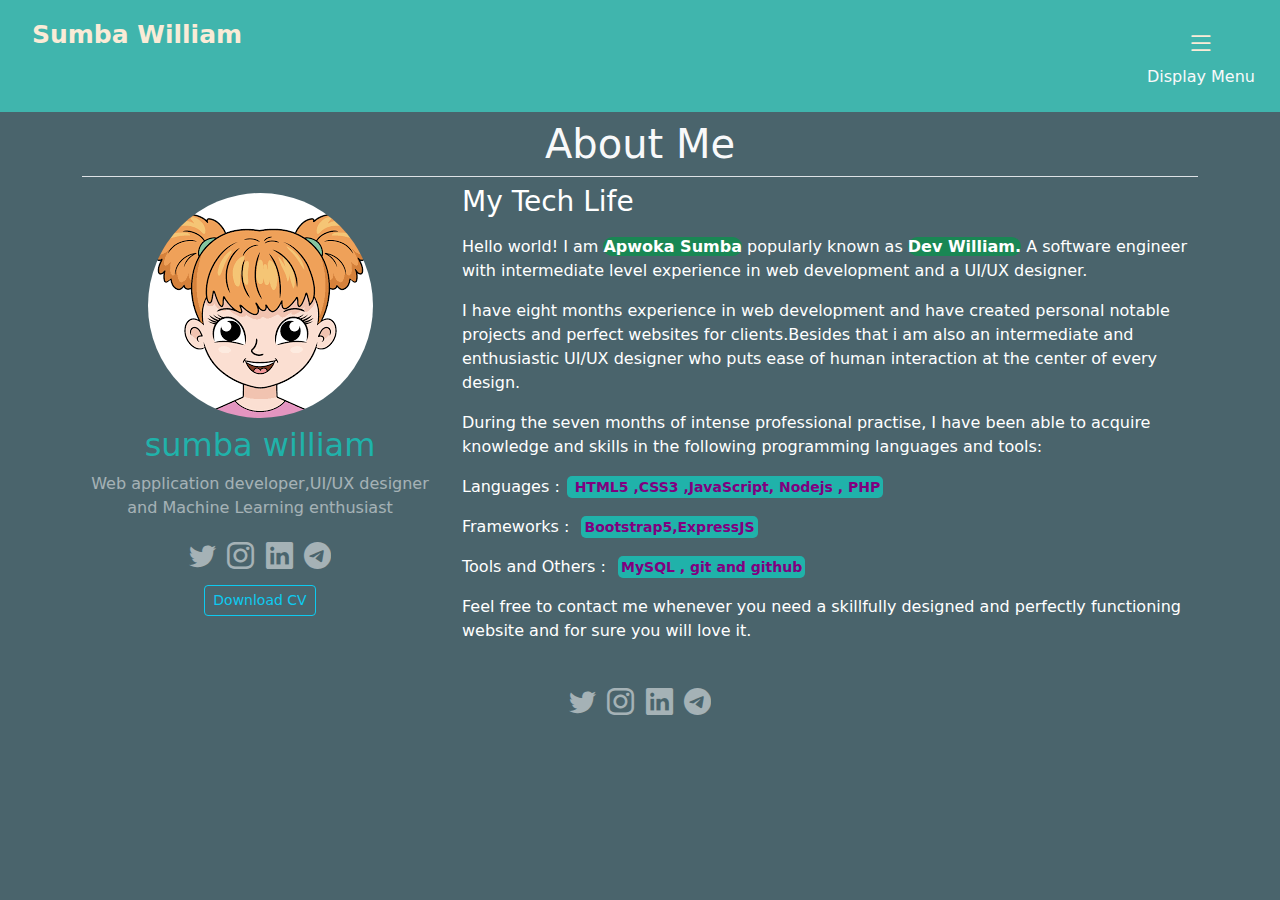
<file: about_me.html>
<!DOCTYPE html>
<html lang="en">
<head>
    <meta charset="UTF-8">
    <meta http-equiv="X-UA-Compatible" content="IE=edge">
    <meta name="viewport" content="width=device-width, initial-scale=1.0">
    <link href="https://cdn.jsdelivr.net/npm/bootstrap@5.2.3/dist/css/bootstrap.min.css" rel="stylesheet">
    <script src="https://cdn.jsdelivr.net/npm/bootstrap@5.2.3/dist/js/bootstrap.bundle.min.js"></script>
    <link rel="stylesheet" href="https://cdn.jsdelivr.net/npm/bootstrap-icons@1.10.5/font/bootstrap-icons.css">
    <title>Document</title>
    <link rel="stylesheet" href="styles.css">
</head>
<body>
    <div class="offcanvas offcanvas-start w-25" tabindex="-1" id="offcanvas" data-bs-keyboard="false" data-bs-backdrop="false">
        <div class="offcanvas-header">
            <h6 class="offcanvas-title d-none d-sm-block" id="offcanvas">William Sumba</h6>
            <button type="button" class="btn-close text-reset" data-bs-dismiss="offcanvas" aria-label="Close"></button>
        </div>
        <div class="offcanvas-body px-0">
            
            
            <ul class="nav nav-pills flex-column mb-sm-auto mb-0 align-items-start" id="menu">
                <li class="nav-item">
                    <a href="index.html" class="nav-link text-truncate">
                        <i class="fs-5 bi-house"></i><span class="ms-1 d-none d-sm-inline"> Home</span>
                    </a>
                </li>
                <li>
                    <a href="projects.html"  class="nav-link text-truncate">
                        <i class="bi bi-pc-display"></i><span class="ms-1 d-none d-sm-inline"> Projects</span> </a>
                </li>
                <li>
                    <a href="about_me.html" class="nav-link text-truncate">
                        <i class="bi bi-person-plus-fill"></i><span class="ms-1 d-none d-sm-inline"> About Me</span></a>
                </li>
            
            
        </div>
    </div>
    <div class="container-fluid sticky-top " id="humberger">
        <div class="row">
            <div class="col min-vh-10 py-3">
                <a href="index.html"><span class="nav-brand">Sumba William</span></a>
                <!-- toggler -->
                <button class="btn float-end" data-bs-toggle="offcanvas" data-bs-target="#offcanvas" role="button">
                    <i class="bi bi-list fs-3" data-bs-toggle="offcanvas" data-bs-target="#offcanvas"></i></br><span class="text-light">Display Menu </span> 
                </button>
            
             
            </div>
           
        </div>
    </div>

    <div class="container" id="about-me">
        <h1 class="border-bottom p-2 text-light text-center">About Me</h1>
        <div class="row mb-4">

            <div class="col-lg-4 text-center">
                <img src="image1.png" alt="about_image" class="rounded-circle p-2 ">
                <h2 class="name">sumba william</h2>
                <p class="align-content-center opacity-50">Web application developer,UI/UX designer and Machine Learning enthusiast<p>
                <div class="social-links opacity-50">
                    <a href="https://twitter.com/miik_will" class="twitter"><i class="bi bi-twitter"></i></a>
                    <a href="https://www.instagram.com/proto_type_3.0/"  target="_blank" class="instagram"><i class="bi bi-instagram"></i></a>
                    <a href="https://www.linkedin.com/in/william-sumba-180039235/" class="linkedin"><i class="bi bi-linkedin"></i></a>
                    <a href="http://t.me/+pLadMcNa9YUxY…" class="telegram"><i class="bi bi-telegram"></i></a>
                </div>  
                <a href="my_cv.pdf" download="my_cv"><button type="button"  class="btn btn-outline-info btn-sm mb-3 mt-2" >Download CV</button></a>
                
                 
            </div>

            <div class="col-lg-8">
                <h3>My Tech Life</h3>
                <p class="mt-3">Hello world! I am <span class="fw-bold text-bg-success rounded-pill">Apwoka Sumba</span>  popularly known as <span class="fw-bold text-bg-success rounded-pill"> Dev William.</span>
                    A software engineer with intermediate level experience in web development and a UI/UX designer.
                </p>
                <p class="mb-3">I have eight months experience in web development  and have created personal notable projects and perfect websites for clients.Besides that i am 
                   also an intermediate and enthusiastic UI/UX designer who puts  ease of human interaction at the center of every design.
                </p>
                <p>During the seven months of intense professional practise, I have been able to acquire knowledge and skills in the following programming
                    languages and tools:</p>
                <p>Languages :<span class="skill"> HTML5 ,CSS3 ,JavaScript, Nodejs , PHP</span> </p>
                <p>Frameworks : <span class="skill"> Bootstrap5,ExpressJS</span></p>
                <p>Tools and Others : <span class="skill"> MySQL , git and github </span></p>

                <p>Feel free to contact me whenever you need a skillfully designed and perfectly functioning website and for sure you will love it.</p>

            </div>

        </div>
       
        </div>
     
   </div>

   

    <footer class=" text-center mb-3 mt-2">
        
        <div class="social-links opacity-50">
            <a href="https://twitter.com/miik_will" class="twitter"><i class="bi bi-twitter"></i></a>
            <a href="https://www.instagram.com/proto_type_3.0/"  target="_blank" class="instagram"><i class="bi bi-instagram"></i></a>
            <a href="https://www.linkedin.com/in/william-sumba-180039235/" class="linkedin"><i class="bi bi-linkedin"></i></a>
            <a href="http://t.me/+pLadMcNa9YUxY…" class="telegram"><i class="bi bi-telegram"></i></a>
        </div> 
     
</footer>
    
    <script src="script.js"></script>
</body>
</html>
</file>
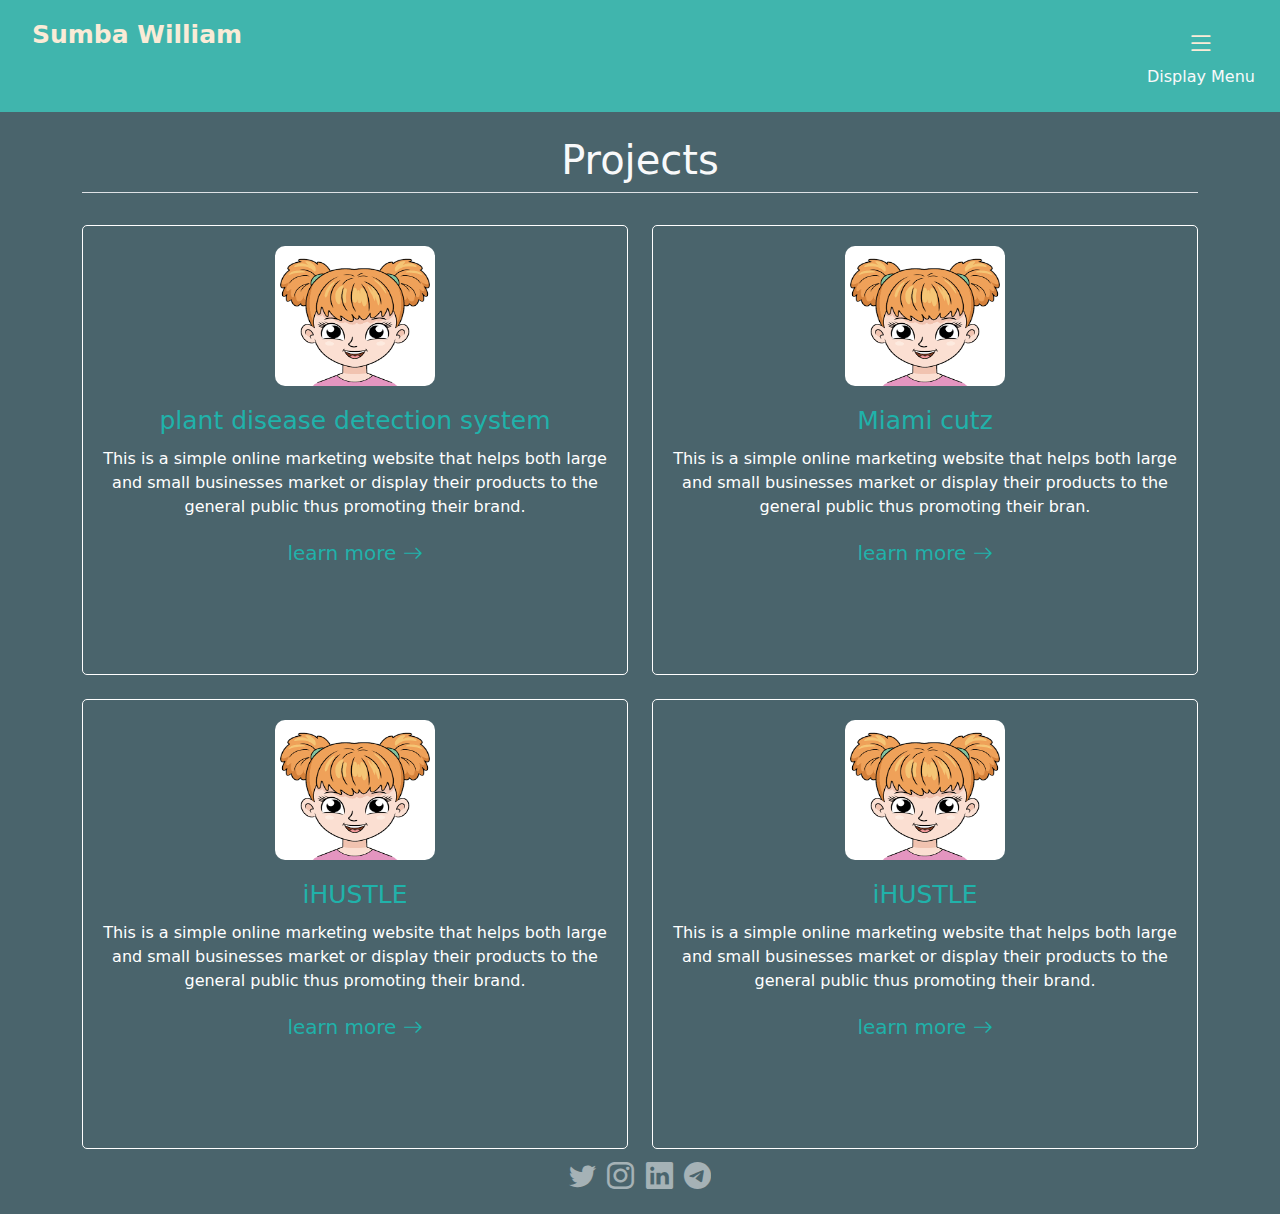
<file: projects.html>
<!DOCTYPE html>
<html lang="en">
<head>
    <meta charset="UTF-8">
    <meta http-equiv="X-UA-Compatible" content="IE=edge">
    <meta name="viewport" content="width=device-width, initial-scale=1.0">
    <link href="https://cdn.jsdelivr.net/npm/bootstrap@5.2.3/dist/css/bootstrap.min.css" rel="stylesheet">
    <script src="https://cdn.jsdelivr.net/npm/bootstrap@5.2.3/dist/js/bootstrap.bundle.min.js"></script>
    <link rel="stylesheet" href="https://cdn.jsdelivr.net/npm/bootstrap-icons@1.10.5/font/bootstrap-icons.css">
    
    <title>Document</title>
    <link rel="stylesheet" href="styles.css">
</head>
<body>
    <div class="offcanvas offcanvas-start w-25" tabindex="-1" id="offcanvas" data-bs-keyboard="false" data-bs-backdrop="false">
        <div class="offcanvas-header">
            <h6 class="offcanvas-title d-none d-sm-block" id="offcanvas">William Sumba</h6>
            <button type="button" class="btn-close text-reset" data-bs-dismiss="offcanvas" aria-label="Close"></button>
        </div>
        <div class="offcanvas-body px-0">
            
            
            <ul class="nav nav-pills flex-column mb-sm-auto mb-0 align-items-start" id="menu">
                <li class="nav-item">
                    <a href="index.html" class="nav-link text-truncate">
                        <i class="fs-5 bi-house"></i><span class="ms-1 d-none d-sm-inline"> Home</span>
                    </a>
                </li>
                <li>
                    <a href="projects.html"  class="nav-link text-truncate">
                        <i class="bi bi-pc-display"></i><span class="ms-1 d-none d-sm-inline"> Projects</span> </a>
                </li>
                <li>
                    <a href="about_me.html" class="nav-link text-truncate">
                        <i class="bi bi-person-plus-fill"></i><span class="ms-1 d-none d-sm-inline"> About Me</span></a>
                </li>
            
            
        </div>
    </div>
    <div class="container-fluid mb-3 sticky-top " id="humberger">
        <div class="row">
            <div class="col min-vh-10 py-3">
                <a href="index.html"><span class="nav-brand">Sumba William</span></a>
                <!-- toggler -->
                <button class="btn float-end" data-bs-toggle="offcanvas" data-bs-target="#offcanvas" role="button">
                    <i class="bi bi-list fs-3" data-bs-toggle="offcanvas" data-bs-target="#offcanvas"></i></br><span class="text-light">Display Menu </span> 
                </button>
            
             
            </div>
           
        </div>
    </div>

    <div class="container  text-center ">
        <div class="row projects">
            <div class="container" id="projects">
                <h1 class="border-bottom p-2 text-light">Projects</h1>
                <div class="row align-content-center">
                    <div class="col-lg-6 projects-border">
                        <div class="project-box mt-4" >
                            <img src="image1.png" alt="image2">
                            <h2 >plant disease detection system</h2>
                            <p> This is a simple online marketing website that helps both large and small businesses market or display
                                their products to the general public thus promoting their brand.
                            </p>
                            <a href="https://www.jumia.com" target="_blank">learn more <i class="bi bi-arrow-right"></i></a>
                        </div>
                    </div>
            
                    <div class="col-lg-6 projects-border">
                        <div class="project-box mt-4" >
                            <img src="image1.png" alt="image2">
                            <h2 >Miami cutz</h2>
                            <p> This is a simple online marketing website that helps both large and small businesses market or display
                                their products to the general public thus promoting their bran.
                            </p>
                            <a href="https://www.jumia.com" target="_blank">learn more <i class="bi bi-arrow-right"></i></a>
                        </div>
            
                    </div>
                </div>
                <div class="row align-content-center">
                    <div class="col-lg-6 projects-border">
                        <div class="project-box mt-4" >
                            <img src="image1.png" alt="image2">
                            <h2 >iHUSTLE</h2>
                            <p> This is a simple online marketing website that helps both large and small businesses market or display
                                their products to the general public thus promoting their brand.
                            </p>
                            <a href="https://www.jumia.com" target="_blank">learn more <i class="bi bi-arrow-right"></i></a>
                        </div>
                    </div>
            
                    <div class="col-lg-6 projects-border">
                        <div class="project-box mt-4" >
                            <img src="image1.png" alt="image2">
                            <h2>iHUSTLE</h2>
                            <p> This is a simple online marketing website that helps both large and small businesses market or display
                                their products to the general public thus promoting their brand.
                            </p>
                            <a href="https://www.jumia.com" target="_blank">learn more <i class="bi bi-arrow-right"></i></a>
                        </div>
            
                    </div>
                </div>
            </div>
            </div>
    </div>

 <footer class=" text-center mb-3 mt-2">
    <div class="social-links opacity-50">
        <a href="https://twitter.com/miik_will" class="twitter"><i class="bi bi-twitter"></i></a>
        <a href="https://www.instagram.com/proto_type_3.0/"  target="_blank" class="instagram"><i class="bi bi-instagram"></i></a>
        <a href="https://www.linkedin.com/in/william-sumba-180039235/" class="linkedin"><i class="bi bi-linkedin"></i></a>
        <a href="http://t.me/+pLadMcNa9YUxY…" class="telegram"><i class="bi bi-telegram"></i></a>
    </div> 
 </footer>
    
    <script src="script.js"></script>
</body>
</html>
</file>
<file: styles.css>
*{
    padding: 0;
    margin: 0;
}
body {
    background-color:rgb( 74, 100, 108);

  }
#humberger{
    background-color:rgb(64, 181, 173);
 
}
#humberger a{
    text-decoration: none;
}
#humberger i{
    color: antiquewhite;
}

.nav-brand{
    font-size: 25px;
    margin-top: 15px;
    font-weight: bold;
    color: antiquewhite;
    margin-left: 20px;
   
}
.nav-brand:hover{
    color:rgb( 74, 100, 108);
   
}
#offcanvas ul li a{
    list-style: none;
    font-size: 20px;
    color: black;
}
#offcanvas ul li a:hover{
    color:rgb(150, 222, 209);
}

#offcanvas{
    background-color:rgb(64, 181, 173);
} 
#home{
   /* height: 400px;*/
    text-align: center;
    justify-content: center;
    align-items: center;
    margin-top: 150px;
    
}


#home h6{
    color:white;
    font-size: 20px;

}
#home h2{
color:rgb(64, 181, 173);
font-size: 50px;
}
#home .special{

margin-left: 3px;
color: white;
margin-right: 5px;
font-size: 15px;

}

.social-links a{
    color:white;
    font-size: 27px;
    padding: 3px;
}
.social-links a:hover{
    color:rgb(64, 181, 173);
}


/*project stylings*/

.container2{
    height: 400px;
}
.container2 button a{
    text-decoration: none;
    color:rgb(32,178,170);
    font-size: 15px;
    font-weight: bolder;
}
.container2 button a:hover{
    color: white;
}

    
/*----projects section stylings----*/
#projects .project-box{
    border: 1px solid white;
    border-radius: 5px;
    text-align: center;
    height: 450px;
    margin-top: 5px;
   
}


#projects .project-box img{
    width: 200px;
    height: 180px;
    padding: 20px;
    border-radius: 30px;
}
#projects .project-box h2{
    color:rgb(32,178,170) ;
    font-size: 25px;
}

#projects .project-box p{
   
    padding: 3px;
    color: white;
   
}
#projects .project-box a{
   text-decoration: none;
   font-size: 20px;
   padding: 8px;
   color:rgb(32,178,170);
}
#projects .project-box a:hover{
    color:aqua;
}
  
/*---about section stylings--*/

#about-me .big{
    font-weight: bold;
    color: white;
    
}
#about-me .skill{
    font-size: 14px;
    background:rgb(32,178,170);
    border-radius: 5px;
    margin-left: 7px;
    color:purple;
    font-weight:bold;
    padding:3px;
    
}
#about-me h1,h3,h4,p{
    color: white;
}
#about-me h2{
    color: rgb(32,178,170);
}
</file>
